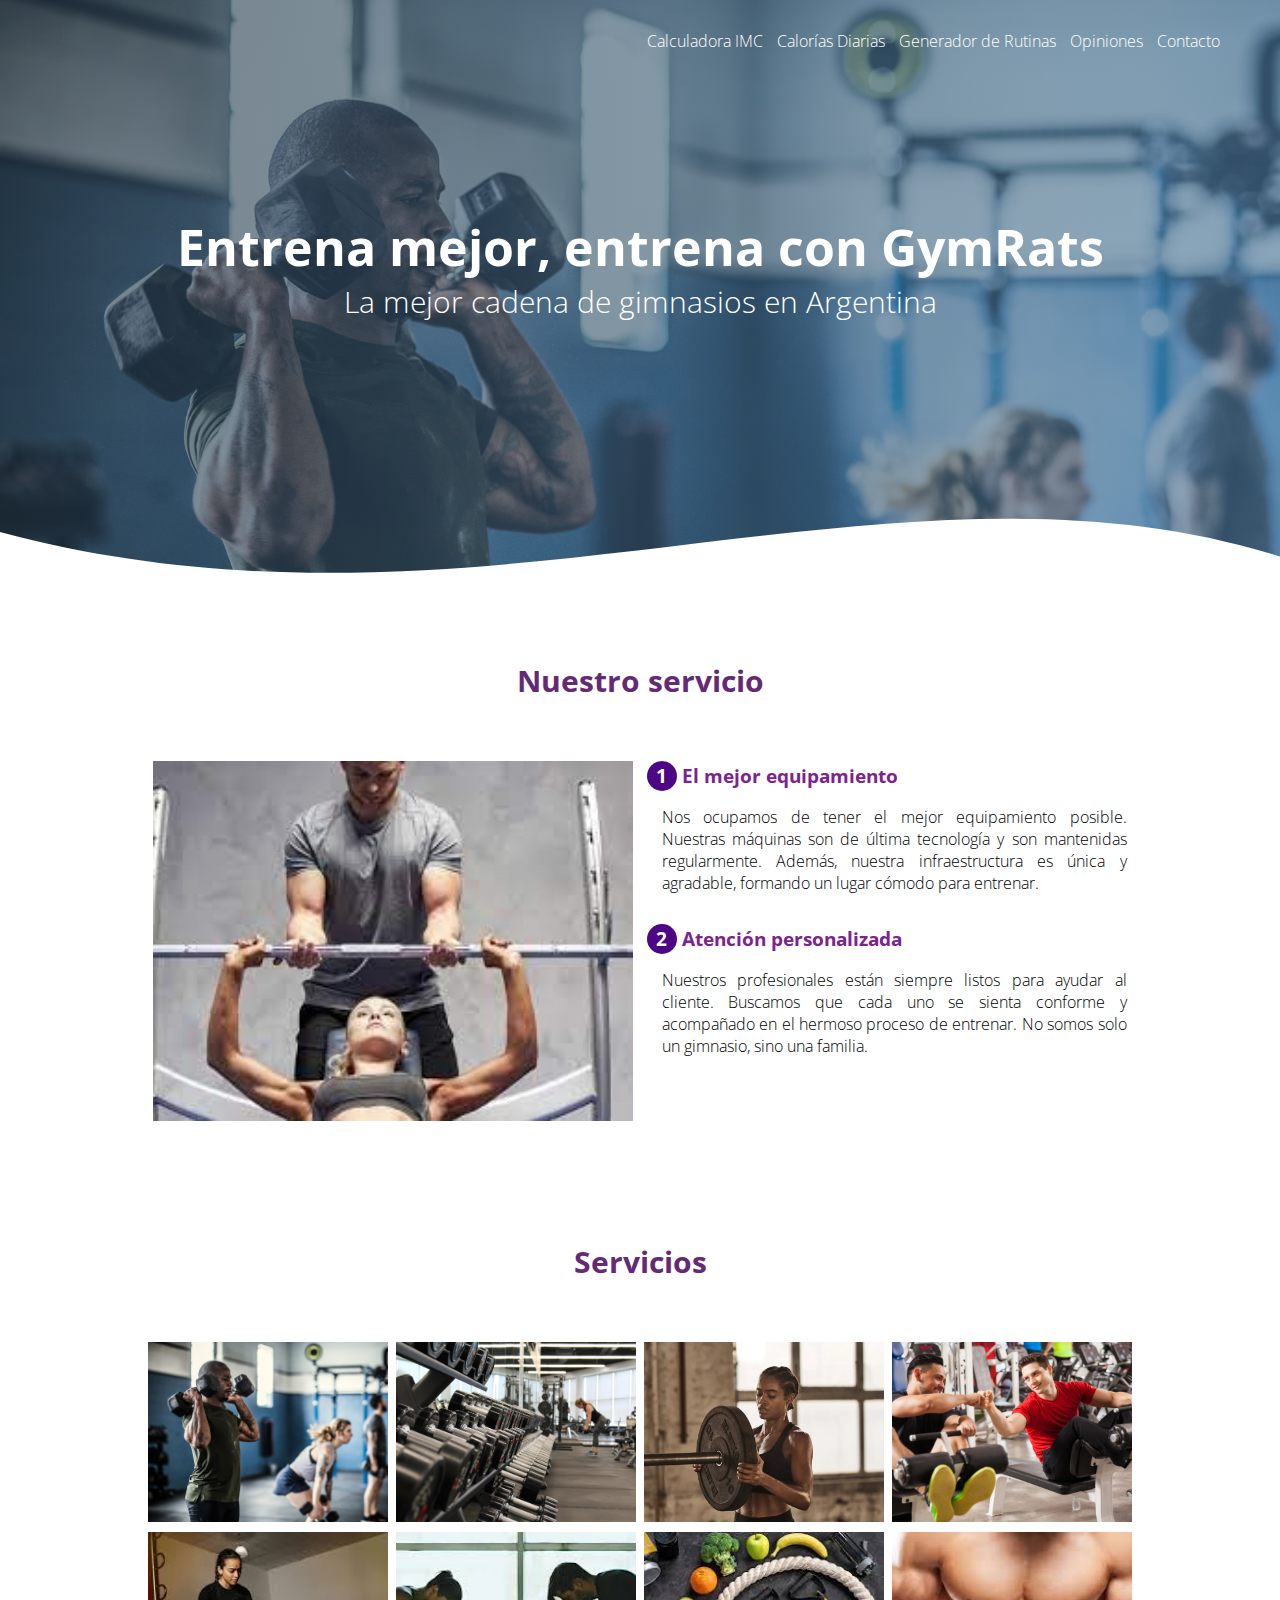
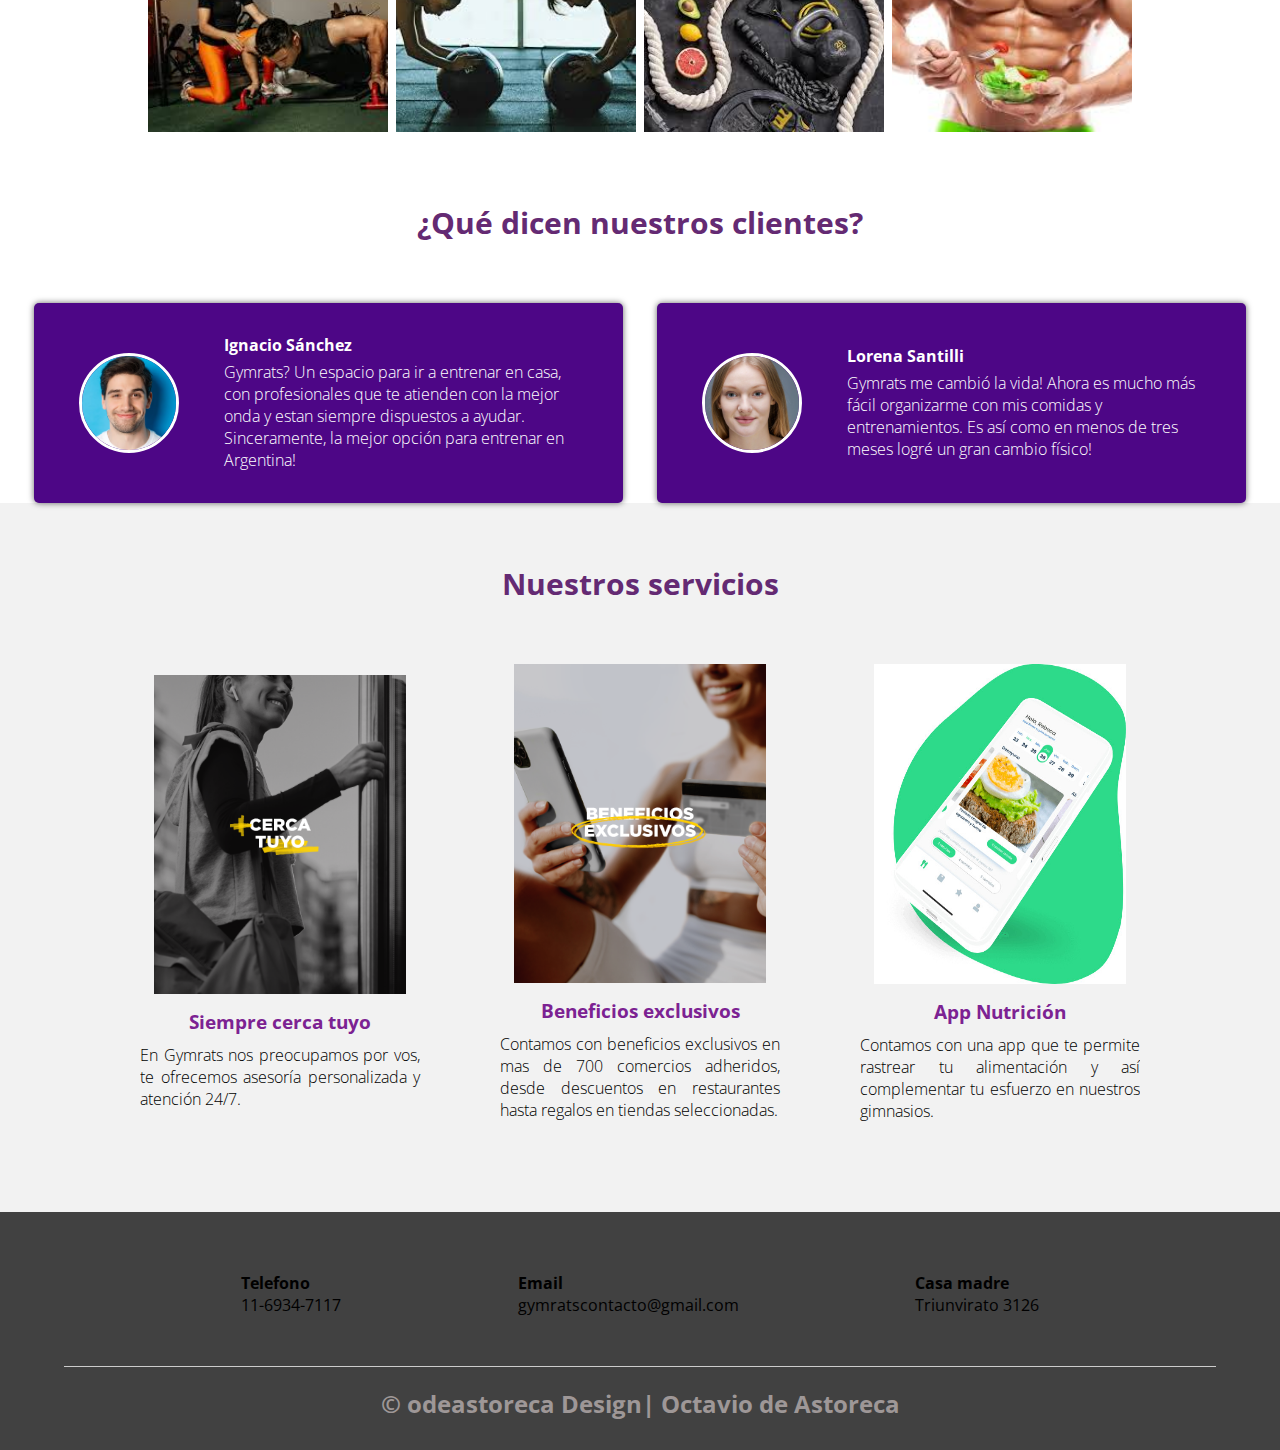
<file: index.html>
<!DOCTYPE html>
<html lang="en">
<head>
    <meta charset="UTF-8">
    <meta name="viewport" content="width=device-width, initial-scale=1.0">
    <title>GymRats</title>
    <link rel="stylesheet" href="./style.css">
    <link rel="shortcut icon" href="img/logo2.jpg" type="image/x-icon">
    <link rel="preconnect" href="https://fonts.googleapis.com">
    <link rel="preconnect" href="https://fonts.gstatic.com" crossorigin>
    <link href="https://fonts.googleapis.com/css2?family=Open+Sans:ital,wght@0,300..800;1,300..800&display=swap" rel="stylesheet">
</head>
<body>
    <header>
        <nav id="nav">
            <a href="calculadora.html" >Calculadora IMC</a>
            <a href="calculadora2.html">Calorías Diarias</a>
            <a href="rutinas.html">Generador de Rutinas</a>
            <a href="#clientes1">Opiniones</a>
            <a href="#contacto1">Contacto</a>
        </nav>
        <section class="textos-header" id="inicio">
            <h1>Entrena mejor, entrena con GymRats</h1>
            <h2>La mejor cadena de gimnasios en Argentina</h2>
        </section>
        <div class="wave" style="height: 150px; overflow: hidden;" ><svg viewBox="0 0 500 150" preserveAspectRatio="none" style="height: 100%; width: 100%;"><path d="M-0.00,50.10 C186.61,178.71 349.20,-50.10 502.07,76.17 L500.00,150.33 L-0.00,150.33 Z" style="stroke: none; fill: #fff;"></path></svg></div>
    </header>
    <main>
        <section class="contenedor sobre-nosotros" id="sobrenosotros1">
            <h2 class="titulo">Nuestro servicio</h2>
            <div class="contenedor-sobre-nosotros">
                <img src="img/1eraseccion.jpg" alt="atencion personalizada" class="imagen-about-us">
                <div class="contenido-textos">
                    <h3><span>1</span>El mejor equipamiento</h3>
                    <p>Nos ocupamos de tener el mejor equipamiento posible. Nuestras máquinas son de última tecnología y son mantenidas regularmente. Además, nuestra infraestructura es única y agradable, formando un lugar cómodo para entrenar.</p>
                    <h3><span>2</span>Atención personalizada</h3>
                    <p>Nuestros profesionales están siempre listos para ayudar al cliente. Buscamos que cada uno se sienta conforme y acompañado en el hermoso proceso de entrenar. No somos solo un gimnasio, sino una familia.</p>
                </div>
            </div>
        </section>
        <section class="Servicios" id="servicios1">
            <div class="contenedor">
                <h2 class="titulo">Servicios</h2>
                <div class="galeria-serv">
                    <div class="imagen-serv">
                        <img src="img/gym1.avif" alt="imagen1">
                        <div class="hover-galeria">
                            <img src="img/iconohover.webp" alt="icono-hover">
                            <p>Clases Personalizadas</p>
                        </div>
                    </div>
                    <div class="imagen-serv">
                        <img src="img/gym2.jpeg" alt="imagen2">
                        <div class="hover-galeria">
                            <img src="img/iconohover.webp" alt="icono-hover">
                            <p>Equipamiento de Calidad</p>
                        </div>
                    </div>
                    <div class="imagen-serv">
                        <img src="img/gym3.webp" alt="imagen3">
                        <div class="hover-galeria">
                            <img src="img/iconohover.webp" alt="icono-hover">
                            <p>Nosotros</p>
                        </div>
                    </div>
                    <div class="imagen-serv">
                        <img src="img/gym4.webp" alt="imagen4">
                        <div class="hover-galeria">
                            <img src="img/iconohover.webp" alt="icono-hover">
                            <p>Entrena Acompañado</p>
                        </div>
                    </div>
                    <div class="imagen-serv">
                        <img src="img/gym5.jpg" alt="imagen5">
                        <div class="hover-galeria">
                            <img src="img/iconohover.webp" alt="icono-hover">
                            <p>Entrena con Profesionales</p>
                        </div>
                    </div>
                    <div class="imagen-serv">
                        <img src="img/gym6.jpg" alt="imagen6">
                        <div class="hover-galeria">
                            <img src="img/iconohover.webp" alt="icono-hover">
                            <p>Crossfit</p>
                        </div>
                    </div>
                    <div class="imagen-serv">
                        <img src="img/gym7.jpg" alt="imagen7">
                        <div class="hover-galeria">
                            <img src="img/iconohover.webp" alt="icono-hover">
                            <p>Asesoramiento Completo</p>
                        </div>
                    </div>
                    <div class="imagen-serv">
                        <img src="img/gym8.jpg" alt="imagen8">
                        <div class="hover-galeria">
                            <img src="img/iconohover.webp" alt="icono-hover">
                            <p>Profesionales en Nutrición</p>
                        </div>
                    </div>
                </div>
            </div>
        </section>
        <section class="clientes" id="clientes1">
            <div class="clientes-contenedor">
                <h2 class="titulo">¿Qué dicen nuestros clientes?</h2>
                <div class="cards">
                    <div class="card" >
                        <img src="img/cara1.avif" alt="cliente1">
                        <div class="contenido-texto-card">
                            <h4>Ignacio Sánchez</h4>
                            <p>Gymrats? Un espacio para ir a entrenar en casa, con profesionales que te atienden con la mejor onda y estan siempre dispuestos a ayudar. Sinceramente, la mejor opción para entrenar en Argentina!</p>
                        </div>
                    </div>
                    <div class="card">
                        <img src="img/cara2.jpg" alt="cliente2">
                        <div class="contenido-texto-card">
                            <h4>Lorena Santilli</h4>
                            <p>Gymrats me cambió la vida! Ahora es mucho más fácil organizarme con mis comidas y entrenamientos. Es así como en menos de tres meses logré un gran cambio físico!</p>
                        </div>
                    </div>
                </div>
            </div>
        </section>
        <section class="sobre-servicios">
            <div class="contenedor">
                <h2 class="titulo">Nuestros servicios</h2>
                <div class="servicio-cont">
                    <div class="servicio">
                        <img src="img/cercatuyo.png" alt="cercatuyo">
                        <h3>Siempre cerca tuyo</h3>
                        <p>En Gymrats nos preocupamos por vos, te ofrecemos asesoría personalizada y atención 24/7.</p>
                    </div>
                    <div class="servicio">
                        <img src="img/beneficios.png" alt="beneficios">
                        <h3>Beneficios exclusivos</h3>
                        <p>Contamos con beneficios exclusivos en mas de 700 comercios adheridos, desde descuentos en restaurantes hasta regalos en tiendas seleccionadas.</p>
                    </div>
                    <div class="servicio">
                        <img src="img/nutricionapp.jpg" alt="" height="320px">
                        <h3>App Nutrición</h3>
                        <p>Contamos con una app que te permite rastrear tu alimentación y así complementar tu esfuerzo en nuestros gimnasios.</p>
                    </div>
                </div>
            </div>
        </section>
    </main>
    <footer>
        <div class="contenedor-footer" id="contacto1">
            <div class="contenido-footer">
                <h4>Telefono</h4>
                <p>11-6934-7117</p>
            </div>
            <div class="contenido-footer">
                <h4>Email</h4>
                <p>gymratscontacto@gmail.com</p>
            </div>
            <div class="contenido-footer">
                <h4>Casa madre</h4>
                <p>Triunvirato 3126</p>
            </div>
        </div>
        <h2 class="titulo-final">&copy; odeastoreca Design| Octavio de Astoreca</h2>
    </footer>
</body>
</html>
</file>
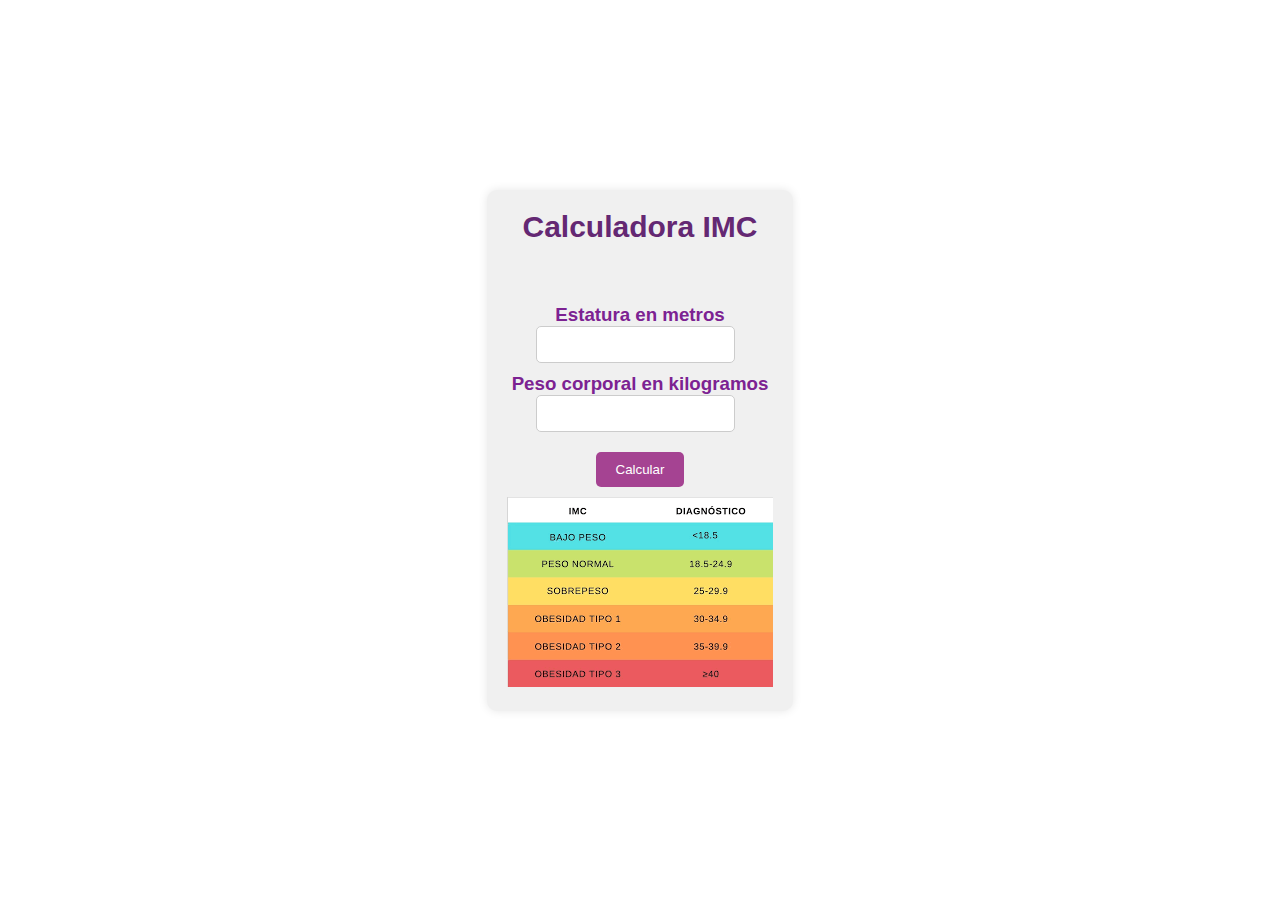
<file: calculadora.html>
<!DOCTYPE html>
<html lang="en">
<head>
    <meta charset="UTF-8">
    <meta name="viewport" content="width=device-width, initial-scale=1.0">
    <title>Calculadora IMC</title>
    <link rel="stylesheet" href="./style.css">
</head>
<body class="body_calcu">
    <main>
        <div class="calcu">
            <h1 id="titulo_calcu">Calculadora IMC</h1>
            <div class="estatura"><h3 id="h3">Estatura en metros</h3>
                <input id="estatura" type="number" max="3" pattern="[3-9]|[1-3][0-9]|4[0-2]">
            </div>
            <div class="peso"><h3 id="h3">Peso corporal en kilogramos</h3>
                <input id="peso" type="number" pattern="[3-9]|[1-3][0-9]|4[0-2]">
            </div>
            <div><button id="btnCalcular">Calcular</button></div>
            <img src="img/imcc.png" alt="graficoIMC">
            
        </div>
    <script src="script.js"></script>
        </section>
    </main>
</body>
</html>
</file>
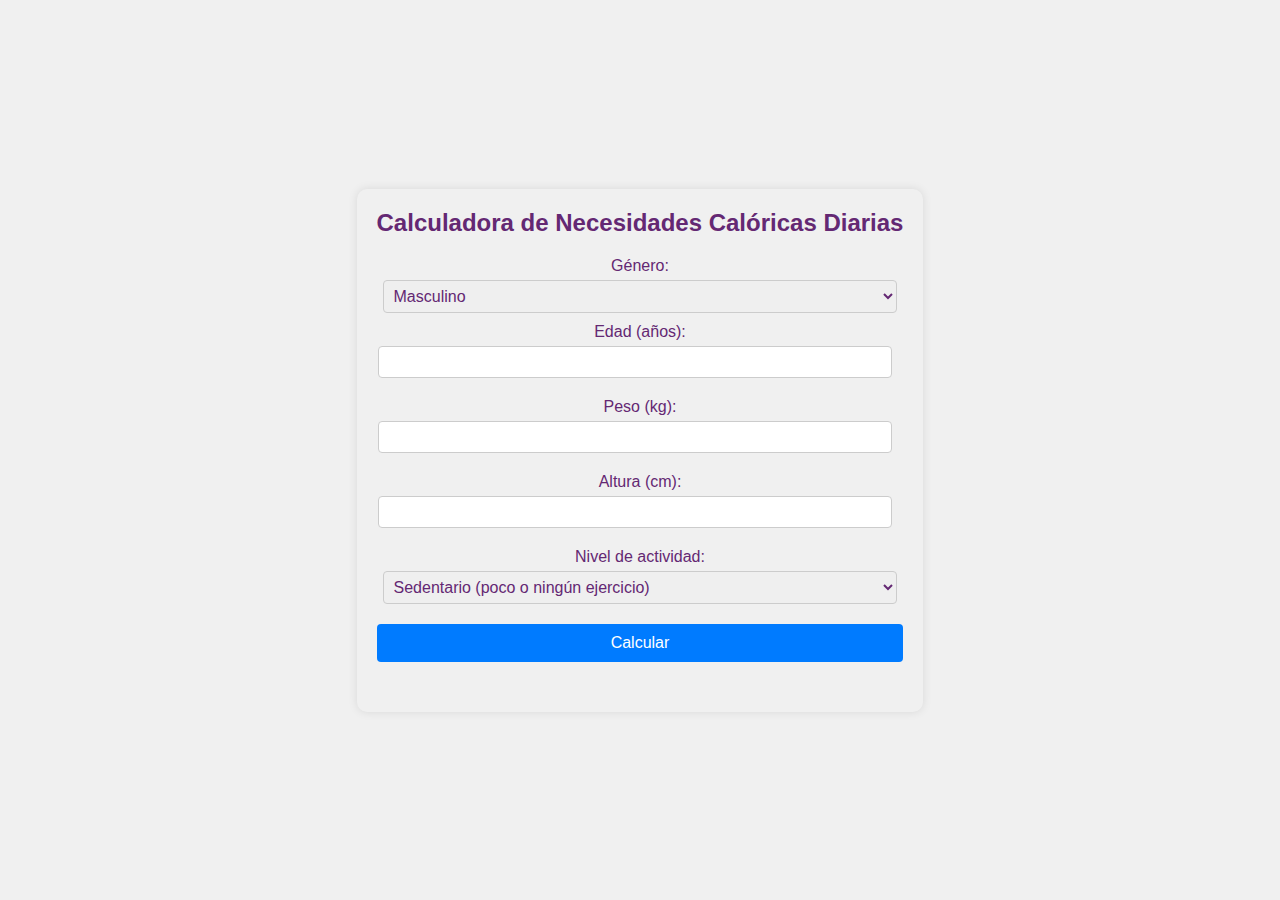
<file: calculadora2.html>
<!DOCTYPE html>
<html lang="es">
<head>
<meta charset="UTF-8">
<meta name="viewport" content="width=device-width, initial-scale=1.0">
<title>Calculadora de Necesidades Calóricas Diarias</title>
<link rel="stylesheet" href="style.css">
</head>
<body class="body_calcu2">
  <div class="calculadora">
    <h2>Calculadora de Necesidades Calóricas Diarias</h2>
    <div>
      <label for="genero">Género:</label>
      <select id="genero">
        <option value="masculino">Masculino</option>
        <option value="femenino">Femenino</option>
      </select>
    </div>
    <div>
      <label for="edad">Edad (años):</label>
      <input type="number" id="edad" min="10" max="120" required>
    </div>
    <div>
      <label for="peso">Peso (kg):</label>
      <input type="number" id="peso" min="30" max="500" step="0.1" required>
    </div>
    <div>
      <label for="altura">Altura (cm):</label>
      <input type="number" id="altura" min="100" max="300" required>
    </div>
    <div>
      <label for="nivel_act">Nivel de actividad:</label>
      <select id="nivel_act">
        <option value="1.2">Sedentario (poco o ningún ejercicio)</option>
        <option value="1.375">Ligero (ejercicio ligero/deportes 1-3 días/semana)</option>
        <option value="1.55">Moderado (ejercicio moderado/deportes 3-5 días/semana)</option>
        <option value="1.725">Activo (ejercicio duro/deportes 6-7 días/semana)</option>
        <option value="1.9">Muy activo (trabajo físico duro o ejercicio intenso 2 veces al día)</option>
      </select>
    </div>
    <button onclick="calcularCalorias()">Calcular</button>
    <div id="resultado"></div>
  </div>
  
  <script src="script.js"></script>
</body>
</html>
</file>
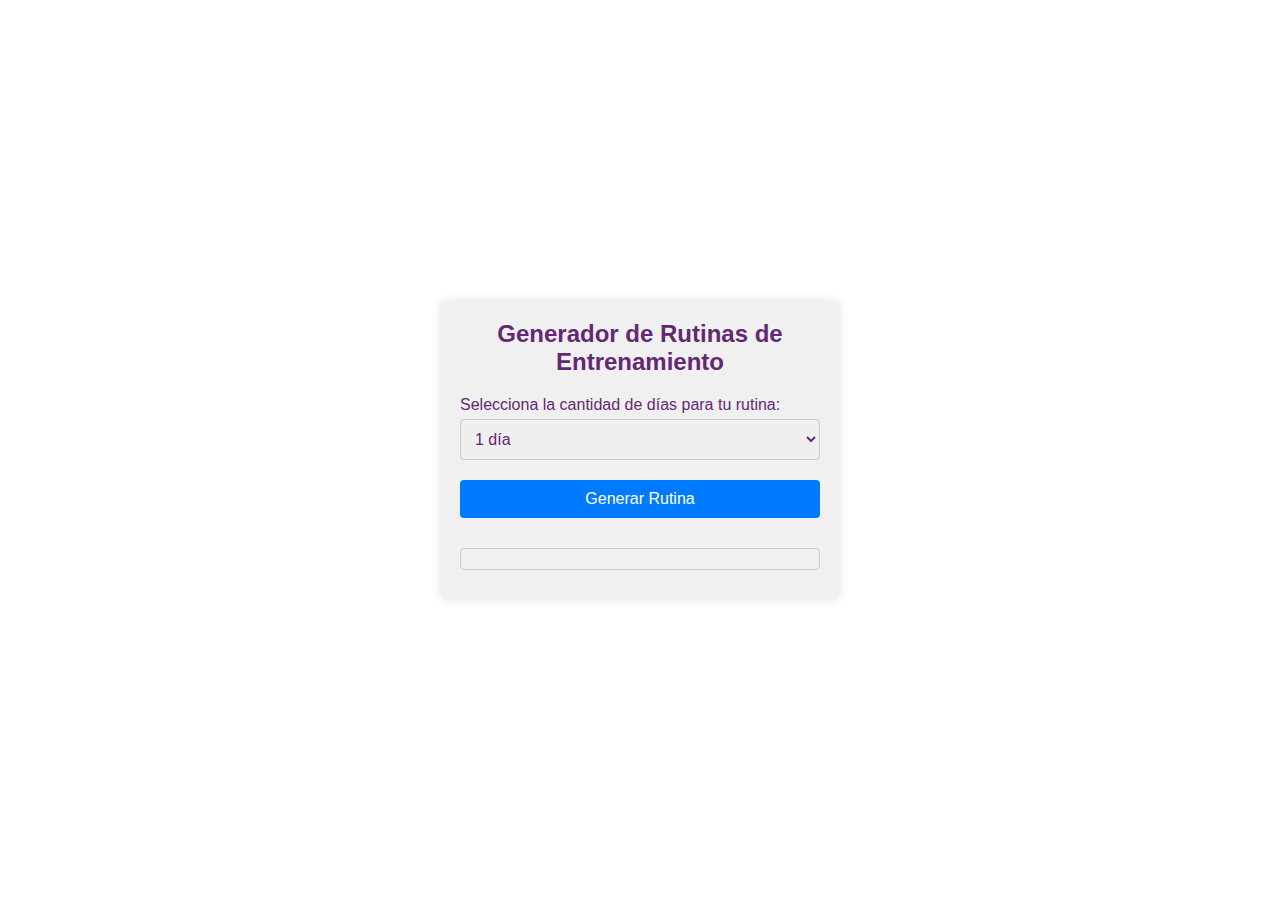
<file: rutinas.html>
<!DOCTYPE html>
<html lang="es">
<head>
<meta charset="UTF-8">
<meta name="viewport" content="width=device-width, initial-scale=1.0">
<title>Generador de Rutinas de Entrenamiento</title>
<link rel="stylesheet" href="style.css">
</head>
<body class="body_rut">
  <div class="generador_rutinas">
    <h2>Generador de Rutinas de Entrenamiento</h2>
    <div>
      <label for="dias">Selecciona la cantidad de días para tu rutina:</label>
      <select id="dias">
        <option value="1">1 día</option>
        <option value="2">2 días</option>
        <option value="3">3 días</option>
        <option value="4">4 días</option>
        <option value="5">5 días</option>
        <option value="6">6 días</option>
        <option value="7">7 días</option>
      </select>
    </div>
    <button onclick="generarRutina()">Generar Rutina</button>
    <div id="rutina"></div>
  </div>
  
  <script src="script.js"></script>
</body>
</html>
</file>
<file: style.css>
*{
  margin: 0;
  padding: 0;
  box-sizing: border-box;
}

body{
  font-family: "open sans";
}

.contenedor{
  padding: 60px 0;
  width: 90%;
  max-width: 1000px;
  margin: auto;
  overflow: hidden;
}

.titulo{
  color: #642a73;
  font-size: 30px;
  text-align: center;
  margin-bottom: 60px;
}


header{
  width: 100%;
  height: 600px;
  background: #4B79A1;  
  background: -webkit-linear-gradient(to right, #283e51a1, #4b79a1a0), url(../img/gym1.avif);  
  background: linear-gradient(to right, #283e51a1, #4b79a1a0), url(../img/gym1.avif); 
  background-size: cover;
  background-attachment: fixed;
  position: relative;
}

nav{
  text-align: right;
  padding: 30px 50px 0 0;
}

nav>a{
  color: #fff;
  font-weight: 300;
  text-decoration: none;
  margin-right: 10px;
}

nav>a:hover{
  text-decoration: underline;
}

/* header*/
.textos-header{
  display: flex;
  height: 430px;
  width: 100%;
  align-items: center;
  justify-content: center;
  flex-direction: column;
  text-align: center;
}

.textos-header h1{
  font-size: 50px;
  color: #fff;
}

.textos-header h2{
  font-size: 30px;
  font-weight: 300;
  color: #fff;
}
.wave{
  bottom: 0;
  width: 100%;
}

/* servicios*/
.contenedor-sobre-nosotros{
  display: flex;
  justify-content: space-evenly;
}

.imagen-about-us{
  width: 48%;
}

.sobre-nosotros .contenido-textos{
  width: 48%;
}

.contenido-textos h3{
  margin-bottom: 15px;
}

.contenido-textos h3 span{
  background: #4d0686;
  color: #fff;
  border-radius: 50%;
  display: inline-block;
  text-align: center;
  width: 30px;
  height: 30px;
  padding: 2px;
  margin-right: 5px;
}

.contenido-textos p{
  padding: 0 0 30px 15px;
  font-weight: 300;
  text-align: justify;
}

/* galeria*/
.servicios{
  background: #f2f2f2;
}

.galeria-serv{
  display: flex;
  justify-content: space-evenly;
  flex-wrap: wrap;
}

.imagen-serv{
  width: 24%;
  margin-bottom: 10px;
  overflow: hidden;
  position: relative;
  cursor: pointer;
  
}

.imagen-serv>img{
  width: 100%;
  height: 100%;
  object-fit: cover;
  display: block;
}

.hover-galeria{
  position: absolute;
  width: 100%;
  height: 100%;
  top: 0;
  transform: scale(0);
  background: hsla(273, 91%, 27%, 0.7);
  transition: transform.5s;
  display: flex;
  justify-content: center;
  align-items: center;
  flex-direction: column;
}

.hover-galeria img{
  width: 50px;
}
.hover-galeria p{
  color: #fff;
}

.imagen-serv:hover .hover-galeria{
  transform: scale(1);
}

/*clientes*/

.cards{
  display: flex;
  justify-content: space-evenly;
}
.cards .card{
  background: #4d0686;
  display: flex;
  width: 46%;
  height: 200px;
  align-items: center;
  justify-content: space-evenly;
  border-radius: 5px;
  box-shadow: 0 0 6px 0 rgba(0,0, 0, 0.6);
}

.cards .card img{
  width: 100px;
  height: 100px;
  object-fit: cover;
  border: 3px solid #fff;
  border-radius: 50%;
  display: block;
}

.cards .card .contenido-texto-card{
  width: 60%;
  color: #fff;
}

.cards .card .contenido-texto-card p{
  font-weight: 300;
  padding-top: 5px;
}

/* sobre servicios*/

.sobre-servicios{
  background: #f2f2f2;
  padding-bottom: 30px;
}

.servicio-cont{
  display: flex;
  justify-content: space-between;
  align-items: center;
}

.servicio{
  width: 28%;
  text-align: center;
}

.servicio img{
  width: 90%;
}

.servicio h3{
  margin: 10px 0;
}

.servicio p{
  font-weight: 300;
  text-align: justify;
}

/*footer*/

footer{
  background: #414141;
  padding: 60px 0 30px 0;
  margin: auto;
  overflow: hidden;
}

.contenedor-footer{
  display: flex;
  width: 90%;
  justify-content: space-evenly;
  margin: auto;
  padding-bottom: 50px;
  border-bottom: 1px solid#ccc;
}

.content-foo{
  text-align: center;
}

.content-foo h4{
  color: #fff;
  border-bottom: 3px solid #af20d3;
  padding-bottom: 5px;
  margin-bottom: 10px;
}
.content-foo p{
  color: #ccc;
}

.titulo-final{
  text-align: center;
  font-size: 24px;
  margin: 20px 0 0 0;
  color: #9e9797;
}

@media only screen and (max-width:600px){
  .imagen-about-us{
    width: 100%;
}
  .contenedor-sobre-nosotros{
    flex-direction: column;
  }
  .sobre-nosotros .contenido-textos{
    width: 90%;
  }
  header{
    background-position: center;
  
  }
  .imagen-serv{
    width: 48%;
  }
  
  .cards{
    flex-direction: column;
    justify-content: center;
    align-items: center;
  }
  .cards .card{
    width: 90%;
  }
  .cards .card:first-child{
    margin-bottom: 30px;
  }
  
  .servicio-cont{
    justify-content: center;
    flex-direction: column;
  }
  .servicio{
    width: 100%;
    text-align: center;
  }
  .servicio:nth-child(1), .servicio:nth-child(2){
    margin-bottom: 60px;
  }

  .servicio img{
    width: 75%;
    height: 300px;
  }

}

@media screen and (max-width:500px){
  nav{
    text-align: center;
    padding: 30px 0 0 0;
  }

  nav > a{
    margin-right: 5px;
  }

  .textos-header h1{
    font-size: 35px;
  }

  .textos-header h2{
    font-size: 20px;
  }
  .imagen-about-us{
    margin-bottom: 50px;
    width: 99%;
  }
  .sobre-servicios .servicio p{
    text-align: center;
  }
  .hover-galeria p{
    font-size: 12px;
  }
  .cards .contenido-texto-card{
    font-size: 13px;
  }
  .contenedor-footer h4{
    font-size: 15px;
  }
  .contenedor-footer p{
    justify-content: center;
    font-size: 10px;
    font-weight: 500;
  }
  .titulo-final{
    font-size: 15px;
  }
}
/*CALCULADORA*/

#titulo_calcu{
  color: #642873;
  font-size: 30px;
  text-align: center;
  margin-bottom: 60px;
}

.calcu {
  background-color: #f0f0f0;
  padding: 20px;
  border-radius: 10px;
  box-shadow: 0 0 10px rgba(0, 0, 0, 0.1);
  text-align: center;
}

input {
  padding: 10px;
  margin-right: 10px;
  border: 1px solid #ccc;
  border-radius: 5px;
  margin-bottom: 10px;
}

button {
  padding: 10px 20px;
  background-color: #a54392;
  color: white;
  border: none;
  border-radius: 5px;
  cursor: pointer;
  margin-top: 10px;
  margin-bottom: 10px;
}

button:hover {
  background-color: #0056b3;
}

.body_calcu {
  font-family: Arial, sans-serif;
  margin: 0;
  padding: 0;
  display: flex;
  justify-content: center;
  align-items: center;
  height: 100vh;
}

h3 {
  color: #7c2292;
}

/* Calculadora 2 */

.body_calcu2 {
  font-family: Arial, sans-serif;
  color:#642873 ;
  background-color: #f0f0f0;
  display: flex;
  justify-content: center;
  align-items: center;
  height: 100vh;
  margin: 0;
}

.calculadora {
  background-color: #f0f0f0;
  padding: 20px;
  border-radius: 10px;
  box-shadow: 0 0 10px rgba(0, 0, 0, 0.1);
  text-align: center;
}

.calculadora h2 {
  text-align: center;
  margin-bottom: 20px;
}

.calculadora div {
  margin-bottom: 10px;
}

.calculadora label {
  display: block;
  margin-bottom: 5px;

}

.calculadora input, .calculadora select {
  width: calc(100% - 12px);
  padding: 6px;
  font-size: 16px;
  border: 1px solid #ccc;
  border-radius: 4px;
  color: #642873;
}

.calculadora button {
  width: 100%;
  padding: 10px;
  background-color: #007bff;
  color: #fff;
  border: none;
  border-radius: 4px;
  cursor: pointer;
  font-size: 16px;
}

.calculadora button:hover {
  background-color: #0056b3;
}

#resultado {
  margin-top: 20px;
  font-size: 18px;
  text-align: center;
}

/* Generador de rutinas*/

.body_rut {
  font-family: Arial, sans-serif;
  background-color: #fff;
  display: flex;
  justify-content: center;
  align-items: center;
  height: 100vh;
  margin: 0;
  color: #642873;
}

.generador_rutinas {
  background-color: #f0f0f0;
  padding: 20px;
  border-radius: 8px;
  box-shadow: 0 0 10px rgba(0, 0, 0, 0.1);
  width: 400px;
}

.generador_rutinas h2 {
  text-align: center;
  margin-bottom: 20px;
}

.generador_rutinas div {
  margin-bottom: 10px;
}

.generador_rutinas label {
  display: block;
  margin-bottom: 5px;
  color: #642873;
}

.generador_rutinas select,.generador_rutinas button {
  width: 100%;
  padding: 10px;
  font-size: 16px;
  border: 1px solid #ccc;
  border-radius: 4px;
  box-sizing: border-box;
  color: #642873;
}

.generador_rutinas button {
  margin-top: 10px;
  background-color: #007bff;
  color: #fff;
  border: none;
  cursor: pointer;
}

.generador_rutinas button:hover {
  background-color: #0056b3;
}

#rutina {
  margin-top: 20px;
  padding: 10px;
  border: 1px solid #ccc;
  border-radius: 4px;
}
</file>
